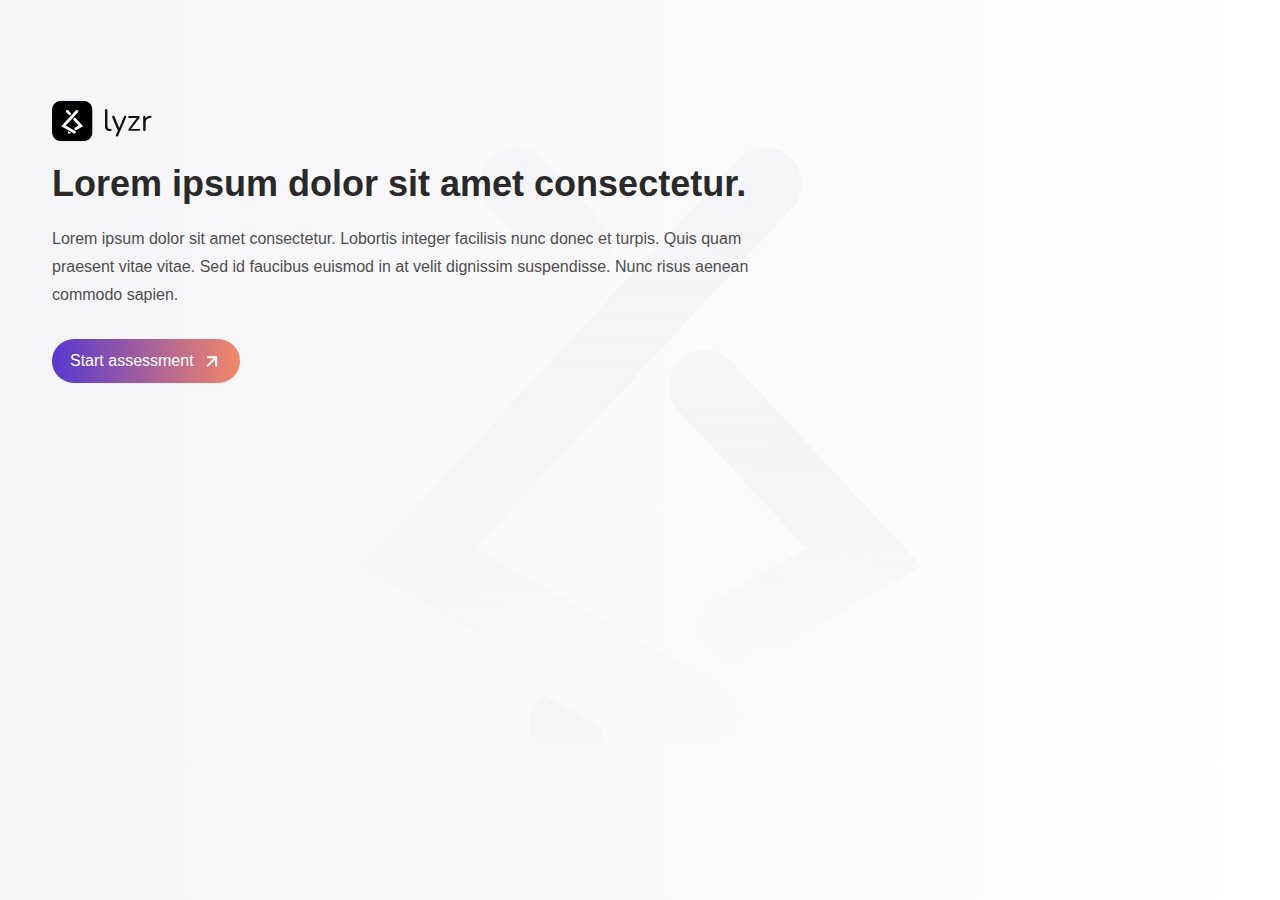
<file: app.html>
<!DOCTYPE html>
<html lang="en">
<head>
    <meta charset="UTF-8">
    <meta name="viewport" content="width=device-width, initial-scale=1.0">
    <title>AI-Assessment-for-business-leaders</title>
    <link href="https://cdn.jsdelivr.net/npm/bootstrap@5.3.3/dist/css/bootstrap.min.css" rel="stylesheet">
    <link rel="stylesheet" href="./style.css">
</head>
<body>
    <div class="container-fluid">
        <!-- Hero Section -->
        <div class="hero-box" id="start-section">
            <div class="logo"><img src="./assets/logo.svg" alt="lyzr"></div>
            <div class="content">
                <h1>Lorem ipsum dolor sit amet consectetur.</h1>
                <p>Lorem ipsum dolor sit amet consectetur. Lobortis integer facilisis nunc donec et turpis. Quis quam praesent vitae vitae. Sed id faucibus euismod in at velit dignissim suspendisse. Nunc risus aenean commodo sapien.</p>
                <button id="start-btn" class="btn btn-primary">Start assessment <img src="./assets/arrow-up-right.svg" alt="next"></button>
            </div>
        </div>

        <!-- Questions Section -->
        <div id="question-section" class="d-none">
            <div class="header-logo"><img src="./assets/logo.svg" alt=""></div>
            <div class="progress-bar-container">
                <p id="category-label" class="progress-label"></p>
                <div class="progress">
                    <div class="progress-bar" role="progressbar" style="width: 0%" aria-valuenow="0" aria-valuemin="0" aria-valuemax="100"></div>
                </div>
                <div class="progress-content">
                    <p class="progress-percentage">0%</p>
                    <p class="duration">Duration 5 min.</p>
                </div>
            </div>

            <div class="question-box">
                <div class="question-content">
                    <h2 id="question-text"></h2>
                    <div id="answers-container"></div>
                </div>
            </div>
            <button id="next-question-btn" class="btn btn-primary">Next Question</button>
        </div>

        <!-- Results Section -->
        <div id="results-section" class="d-none">
            <div class="results-content">
                <h2>Thank you for completing the assessment!</h2>
                <p>Your results will be emailed to you shortly.</p>
                <a href="mailto:contact@example.com" class="btn btn-primary">Contact Us</a>
            </div>
        </div>
    </div>

    <script src="./app.js"></script>
    <script src="https://cdn.jsdelivr.net/npm/bootstrap@5.3.3/dist/js/bootstrap.bundle.min.js"></script>
</body>
</html>
</file>
<file: style.css>
body {
    margin: 0;
    padding: 0;
    width: 100vw;
    height: 100vh; /* Allow full viewport height */
    font-family: switzer, sans-serif;
    background: linear-gradient(to right, #f5f5f7, rgba(255, 255, 255, 0)),
                url(./assets/Abstract\ Design.svg) no-repeat center center;
    background-attachment: fixed; /* Keeps the background image fixed while scrolling */
    overflow-y: scroll; /* Ensure scroll functionality */     
}

.hero-box {
    max-width: 750px;
    margin: 0 40px;
}

.partner-heading{
    text-align: center;
    width: 80%;
    margin: 0 auto;
    border-bottom: 1px solid #dedcdc;
    margin-bottom: 30px;
    padding-bottom: 30px;
}

.hero-box .content {
    margin-bottom: 80px;
}

.logo img{
    width: 100px;
    height: auto;
    margin-bottom: 20px;
    margin-top: 100px;
}

.hero-box, .results-content {
    position: relative;
    display: flex;
    flex-direction: column;
    justify-content: center;
}

.emtp-logo-section {
    display: flex;
    align-items: center;
    justify-content: center;
    flex-wrap: wrap;
    gap: 20px;
}

.d-none {
    display: none;
}

h1, h2 {
    font-size: 36px;
    color: #292929;
    font-weight: 700;
    margin-bottom: 20px;
}

p {
    font-size: 16px;
    color: #4E4E4E;
    margin-bottom: 30px;
    font-weight: 400;
    line-height: 28px;
}

.btn {
    display: flex;
    align-items: center;
    justify-content: center;
    gap: 8px;
    padding: 10px 18px;
    border: none;
    border-radius: 50px;
    background: linear-gradient(90deg, #5638CF 0%, #F38868 100%);
    box-shadow: 0px 1px 2px rgba(16, 24, 40, 0.05);
}

.btn:hover {
    background: #292929;
}

#question-section {
    padding: 30px 60px;
    width: 100vw;
    max-width: 720px;
    margin-bottom: 24px;
}

#question-section .header-logo img{
    width: 100px;
    height: auto;
    margin-bottom: 20px;
}

#question-section .question-box {
    padding: 16px;
    border: 1px solid #CACACA80;
    border-radius: 8px;
    margin-bottom: 30px;
}

#question-section .question-box h2 {
    font-weight: 700;
    font-size: 18px;
    line-height: 28px;
}

#answers-container label {
    font-weight: 400;
    font-size: 16px;
    line-height: 24px;
    display: block;
}

.progress-bar-container .progress-content {
    display: flex;
    flex-direction: row;
    margin-top: 10px;
}

#answers-container {
    display: flex;
    flex-direction: column;
    gap: 10px;
}

input[type="radio"] {
    width: 12px; /* Adjust width as needed */
    height: 12px; /* Adjust height as needed */
    border-radius: 50%; /* Makes the border circular */
    appearance: none; /* Remove default radio button style */
    outline: none; /* Remove outline */
    margin-right: 8px;
}

.color-0 input {
    border: 1px solid #03C03C; /* Dark Green */
    box-shadow: 0 0 0 1px #03C03C;
}

.color-1 input {
    border: 1px solid #568203; /* Dark Green */
    box-shadow: 0 0 0 1px #568203;
}

.color-2 input {
    border: 1px solid 	#880808; /* Dark Red */
    box-shadow: 0 0 0 1px 	#880808;
}

.color-3 input {
    border: 1px solid #F44336; /* Dark Red */
    box-shadow: 0 0 0 1px #F44336;
}

input[type="radio"]:checked {
    background-color: #5638cf; /* Add background color when selected */
    border-color: #5638cf; /* Change border color when selected */
    box-shadow: 0 0 0 1px #5638cf;
    border: 1px solid #5638cf;
}

/* Progress Bar Styles */
.progress-bar-container {
    display: flex;
    flex-direction: column;
    /*border-bottom: 1px solid #CACACA;*/
}

.progress-label {
    font-size: 20px;
    color: #292929;
    margin-bottom: 5px;
}

.progress {
    height: 5px;
    background-color: #e9ecef;
    border-radius: 2.5px;
    overflow: hidden;
}

.progress-bar {
    background-color: #5638CF;
}

.progress-percentage, .duration {
    font-size: 14px;
    color: #4E4E4E;
}

.duration {
    margin-left: auto;
}

/* Result section */

#results-section {
    justify-content: center;
    align-items: flex-start;
    column-gap: 10px;
    margin: 50px 30px;
    display: flex;
}

.results-box {
    margin-bottom: 24px;
    border: 1px solid #CACACA;
    padding: 20px 20px;
    margin: 0 auto;
    border-radius: 8px;
    margin-bottom: 20px;
    background-color: rgba(255, 255, 255, 0.5);
}

/* Main Results Section */
#results-section {
    display: flex;
    gap: 20px; /* Space between box-1 and box-2 */
}

/* Box 1 - 70% width, scrollable */
.box-1 {
    flex: 7; /* 70% width */
    background-color: rgba(255, 255, 255, 0.5);
    padding: 20px;
    border-radius: 8px;
    overflow-y: auto; /* Enable vertical scrolling for box-1 */
}

/* Box 2 - 30% width, non-scrollable */
.box-2 {
    flex: 3; /* 30% width */
    background-color: rgba(255, 255, 255, 0.8);
    padding: 20px;
    border-radius: 8px;
    position: sticky; /* Keeps it in place during scroll */
    top: 20px; /* Space from the top */
    height: fit-content; /* Adjust to content height */
    overflow: hidden; /* Prevent scrolling within box-2 */
}

/* Responsive layout for tablets and mobile */
@media screen and (max-width: 1024px) {
    #results-section {
        flex-direction: column; /* Stack boxes vertically */
        height: auto; /* Allow the section to grow based on content */
        overflow: visible; /* Allow scrolling for entire section */
    }

}

/* Further adjustments for smaller screens */
@media screen and (max-width: 768px) {
    .box-1, .box-2 {
        padding: 15px; /* Reduce padding for smaller screens */
    }

}


.results-content H3{
    margin-bottom: 10px;
}

.results-content p, .result-content-p {
    font-size: 16px !important;
    line-height: 28px;
    color: #4E4E4E;
}

.results-box .title {
    border-bottom: 1px solid #dddddd;
    padding-bottom: 10px;
}

.results-box .results {
    font-size: 16px;
}

.results-box .category-and-img{
    display: flex;
    flex-direction: row;
    justify-content: space-between;
    align-items: center;
    width: 100%;
    margin: 0;
    padding: 0;
}

.results-box .results-hero-top{
    display: flex;
    flex-direction: column;
    align-items: center;
}

.results-box .results-hero-top .percentage{
    color: #12B76A;
}

.results-box .category h2{
    font-weight: 900;
    font-size: 48px;
    line-height: 60px;
    color: #12B76A;
    margin: 0;
}

/* Continuous Progress Bar Section */
.results-hero-bottom {
    display: flex;
    justify-content: space-between;
    flex-wrap: nowrap; /* Ensure the progress bars are on the same line */
    width: 100%;
    margin: 0;
}

.progress-bar-wrap {
    margin: 0; /* Remove margins between the progress bars */
    padding: 0; /* Remove padding */
    flex-grow: 1; /* Allow the bars to grow evenly */
}

.progress-bar-wrap p {
    margin: 0; /* Remove the margin from the text above each bar */
    text-align: center; /* Center the text inside the bar */
    font-size: 12px; /* Smaller font size to fit inside bars */
    padding-top: 5px;
    font-weight: 500;
}

.bar {
    height: 30px; /* Set the height for the bars */
    width: 100%; /* Ensure the bar takes full width of the container */
    border-radius: 0; /* Remove border radius for a continuous look */
}

.results-hero-bottom .bar:last-child {
    margin-right: 0;
}

.results-hero-bottom .progress-bar-wrap p{
    font-size: 12px;
    font-weight: 500;
    line-height: 18px;
    margin-bottom: 2px;
    letter-spacing: -0.21px;
}

.category-image{
    width: auto;
    height: 100px;
    margin-bottom: 20px;
}

.results-box .subheading{
    font-size: 22.5px;
    margin-top: 30px;
}

.results-box .side-text{
    font-weight: 600;
    color: #333333;
    margin-bottom: 10px;
}

.results-hero .category-summary {
    text-align: justify;
    font-size: 16px;
}

.results-box li {
    font-size: 16px;
    margin-bottom: 2px;
}

.hero-parent {
    width: 100vw;
    margin: 0;
    justify-content: center;
}

.logo-box {
    height: 50px;
    width: 125px;
    padding: 10px;
    align-items: center;
    justify-content: center;
    display: flex;
    background-color: #FFFFFF;
    border-radius: 10px 10px 10px 10px;
    box-shadow: 0px 5px 30px 0px rgba(115.9999999999999, 88, 232, 0.21);
}

.emtp-logo-section {
    margin-bottom: 100px;
}

.logo-box img{
    vertical-align: middle;
    display: inline-block;
    height: auto;
    max-width: 100%;
    border: none;
    border-radius: 0;
    box-shadow: none;
}

.img-container {
    position: relative;
    display: inline-block;
    width: 100%;
}

.btns {
    gap: 20px;
}

#submit-btn {
    padding: 10px 60px;
    margin-top: 10px;
}

/* Blue tint effect for the image */
.preview-image {
    width: 100%;
    height: 40vh;
    object-fit: cover;
    filter: blur(3px); /* Apply blur of 3px */
    border: 1px solid #5638cf;
    border-radius: 5px;
    margin: 20px 0;
}

/* Ensure the parent container is flexible */
.results-hero-top {
    display: flex;
    flex-direction: column; /* Stack content vertically */
    align-items: center;    /* Center content horizontally */
    justify-content: center;
    width: 100%;            /* Allow full width */
    max-width: 1200px;      /* Optional: Set a max width if needed */
    margin: 0 auto;         /* Center the container */
}

/* Ensure that the image inside scales well with its container */
.results-hero-top img {
    max-width: 100%;        /* Image scales within the container */
    height: auto;
}

/* If there's any fixed width for .results-hero-bottom, make it responsive */
.results-hero-bottom {
    width: 100%;            /* Set to full width */
    max-width: 1200px;      /* Optional: Set a max width */
    margin: 20px auto;
}

@media only screen and (max-width: 838px) {
    .results-hero-bottom{
        display: none;
    }
}

/* Responsive behavior for smaller screens */
@media only screen and (max-width: 768px) {
    .results-hero-top, .results-hero-bottom {
        padding: 10px;      /* Less padding on smaller screens */
        width: 100%;
    }

    .progress-bar-wrap {
        width: 100%;        /* Full width for smaller devices */
    }
}


.dark {
    background-color: #000000;
}

.orange {
    background-color: #f79321;
}

.book-wrapper .hbspt-form form {
    width: 100%;
}

.book-wrapper .hbspt-form {
    align-items: center;
    display: flex;
    justify-content: center;
}

.hs-form-field label span {
    color: #000000;
}

#hubspot-form-container {
    margin-top: 30px;
}
    
.book-wrapper .hbspt-form .input input, .book-wrapper .hbspt-form .input select, input[type="text"], input[type="email"], input[type="tel"], input[type="number"], input[type="password"], textarea, select {
    color: #000;
    border: 1px solid #cbd5e0;
    max-width: 100%;
    background: var(--global-palette9);
    width: 100% !important;
    height: 44px;
    border-radius: 65px;
    padding: 10px 25px 10px 25px;
    box-shadow: inset 0 0 0 0px #3F3F3F, inset 0 0 0 12px white, 0 6px 20px #F6F6F6 !important;
}
    
.book-wrapper .hbspt-form .input input:focus, .book-wrapper .hbspt-form .input select:focus {
    border: 1px solid #C9B1FB;
}
    
.book-wrapper .hs-form-field ul {
    padding-left: 0;
    margin-left: 0;
}

.book-wrapper .hbspt-form .input .hs-form-checkbox-display input, .hs-form-checkbox-display .hs-input {
    color: inherit;
    width: inherit !important;
    height: inherit;
    border-radius: inherit;
    box-shadow: inherit; margin-right: 10px;
}
    
.book-wrapper .hs-form-field ul li label, .hs-error-msg {
    color: red;
    font-size: 16px;
    font-family: "Switzer", Sans-serif !important;
}

ul {
    list-style-type: none;
    padding-left: 0;  /* Optional: Remove the left padding if desired */
}

li {
    list-style-type: circle;  /* No bullet points */
}

.book-wrapper ul.inputs-list.multi-container li.hs-form-checkbox {
    width: auto;
    margin-right: 30px;
}

.book-wrapper ul.inputs-list.multi-container {
    display: flex;
    flex-wrap: wrap;
}

.book-wrapper .hbspt-form fieldset {
    margin-bottom: 20px;
}

.book-wrapper .hbspt-form input[type="submit"] {
    font-weight: 500;
    text-transform: capitalize;
    border-style: none;
    border-radius: 50px 50px 50px 50px;
    background-color: transparent !important;
    background-image: linear-gradient(245deg, #FF6835 0%, #603BFC 100%) !important;
    padding: 10px 40px 10px 40px;
    align-items: center;
    box-shadow: 0px 4px 2px 0px rgba(194, 67, 115, 0.25);
}

.book-wrapper ul.inputs-list.multi-container {
    display: flex;
    flex-wrap: wrap;
    margin-bottom: 20px;
}

.book-wrapper .hbspt-form .hs_submit.hs-submit .actions {
    text-align: center;
    margin-top: 40px;
}

.book-wrapper .hbspt-form .input .hs-form-checkbox-display input, .hs-form-checkbox-display .hs-input {
    color: inherit;
    width: inherit !important;
    height: inherit;
    border-radius: inherit;
    box-shadow: inherit;
    margin-right: 10px;
     margin-bottom: 10px;
}

.book-wrapper ul.inputs-list.multi-container li.hs-form-checkbox {
    width: auto;
    margin-right: 5px;
    margin-bottom: 5px;
    background: #F7F7F8;
    padding: 5px 15px 5px 15px;
    list-style-type: none;
    border-radius: 5px;
}

.book-wrapper .hbspt-form .input .hs-form-checkbox-display input, .hs-form-checkbox-display .hs-input {
    font-weight: 400;
    color: inherit;
    width: 20px !important;
    height: 20px !important;
    border-radius: inherit;
    box-shadow: inherit;
    margin-right: 10px !important;
    margin-bottom: 0px;
    position: relative;
    top: 4px;
    left: -3px;
}

.book-wrapper .hbspt-form span.hs-form-required {
    display: none;
}

.book-wrapper .hbspt-form .hs-form-field, .book-wrapper .hbspt-form .hs-form-field, .hs_firstname, .hs_company, .hs_email, .hs_what_is_your_usecase, .hs_how_did_you_hear_about_us_  {
    margin-bottom: 20px;
}

.book-wrapper ul.inputs-list.multi-container {
    display: flex;
    flex-wrap: wrap;
    margin-bottom: 20px;
    margin-top: 20px;
}

.book-wrapper span {
    margin-bottom: 7px;
    display: inline-block;
}

span.hs-form-required {
    display: none;
}

.actions input[type="submit"] {
    display: flex;
    align-items: center;
    justify-content: center;
    gap: 8px;
    color: #ffff;
    padding: 10px 38px;
    border: none;
    border-radius: 50px;
    background: linear-gradient(90deg, #5638CF 0%, #F38868 100%);
    box-shadow: 0px 1px 2px rgba(16, 24, 40, 0.05);
}

.actions input[type="submit"]::hover {
    background-color: #000;
    color: #fff;
}
</file>
